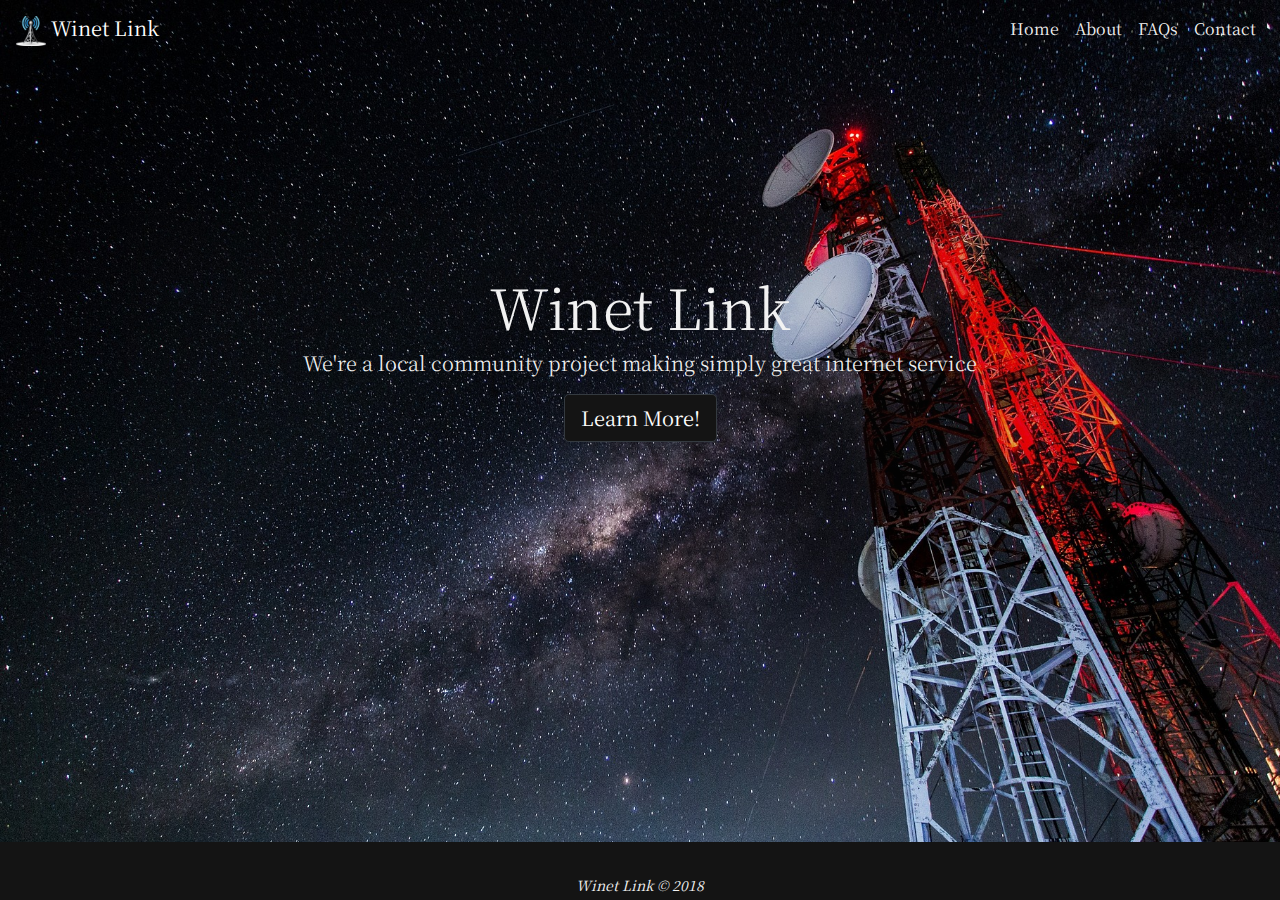
<file: index.html>
<!DOCTYPE html>
<html>
<head>
  <title>Winet Link</title>
      <meta charset="utf-8">
      <meta name="viewport" content="width=device-width,initial-scale=1.0">
      <meta http-equiv="X-UA-Compatible" content="IE=Edge">
      <link rel="shortcut icon" type="image/x-icon" href="./assets/img/favWinet.ico">
      <link rel="stylesheet" type="text/css" href="./assets/css/bootstrap.css">
      <link rel="stylesheet" type="text/css" href="./assets/css/style.css">
      <link rel="stylesheet" href="./assets/css/animate.css">
      <link rel="stylesheet" href="./assets/css/lightbox.css">
      <link rel="stylesheet" href="https://use.fontawesome.com/releases/v5.3.1/css/all.css" integrity="sha384-mzrmE5qonljUremFsqc01SB46JvROS7bZs3IO2EmfFsd15uHvIt+Y8vEf7N7fWAU" crossorigin="anonymous">
      <script src="http://code.jquery.com/jquery-3.3.1.js" integrity="sha256-2Kok7MbOyxpgUVvAk/HJ2jigOSYS2auK4Pfzbm7uH60=" crossorigin="anonymous"></script>
      <script src="https://cdnjs.cloudflare.com/ajax/libs/popper.js/1.12.9/umd/popper.min.js" integrity="sha384-ApNbgh9B+Y1QKtv3Rn7W3mgPxhU9K/ScQsAP7hUibX39j7fakFPskvXusvfa0b4Q" crossorigin="anonymous"></script>
      <script type="text/javascript" src="./assets/js/bootstrap.js"></script>
      <link href="https://fonts.googleapis.com/css?family=Noto+Serif+KR" rel="stylesheet">
      <script src="./assets/js/lightbox.js"></script>
</head>
<body>
    <nav class="navbar navbar-expand-lg navbar-dark  bg-transparent sticky-top">
      <a class="navbar-brand" href="./home.html">
        <img src="./assets/img/brandLogo.png" id="brandLogo"> Winet Link</i>
      </a>

    <button class="navbar-toggler" type="button" data-toggle="collapse" data-target="#navbar-nav">
      <span class="navbar-toggler-icon"></span>
    </button>

    <div class="collapse navbar-collapse text-center" id="navbar-nav">
      <ul class="navbar-nav ml-auto">
        <li class="nav-item">
          <a class="nav-link" href="./home.html"> Home </a>
        </li>
        <li class="nav-item">
          <a class="nav-link" href="./home.html#about"> About </a>
        </li>
        <li class="nav-item">
          <a class="nav-link" href="./home.html#gallery"> FAQs </a>
        </li>
        <li class="nav-item">
          <a class="nav-link" href="./home.html#contact"> Contact </a>
        </li>
      </ul>
    </div>
  </nav>

  <div class="jumbotron">
    <div class="container text-center">
      <h1 class="display-4">Winet Link</h1>
      <p class="lead">We're a local community project making simply great internet service</p>
      <a href="home.html" class="btn btn-lg btn-dark">Learn More!</a>
    </div>
  </div>

  

<footer class="footer fixed-bottom bg-dark">
      <p class="pt-2 mb-0 text-center"> 
        <a href="http://facebook.com"><i class="fab fa-facebook-square mr-2"></i></a>
          <a href="http://instagram.com"><i class="fab fa-instagram mr-2"></i></a>
          <a href="http://twitter.com"><i class="fab fa-twitter mr-2"></i></a>
          <a href="http://youtube.com"><i class="fab fa-youtube mr-2"></i></a>
        </p>
      <p class="p-1 mb-0 text-center">
          <em>Winet Link &copy; 2018 </em>
      </p>
  </footer>
</body>
</html>
</file>
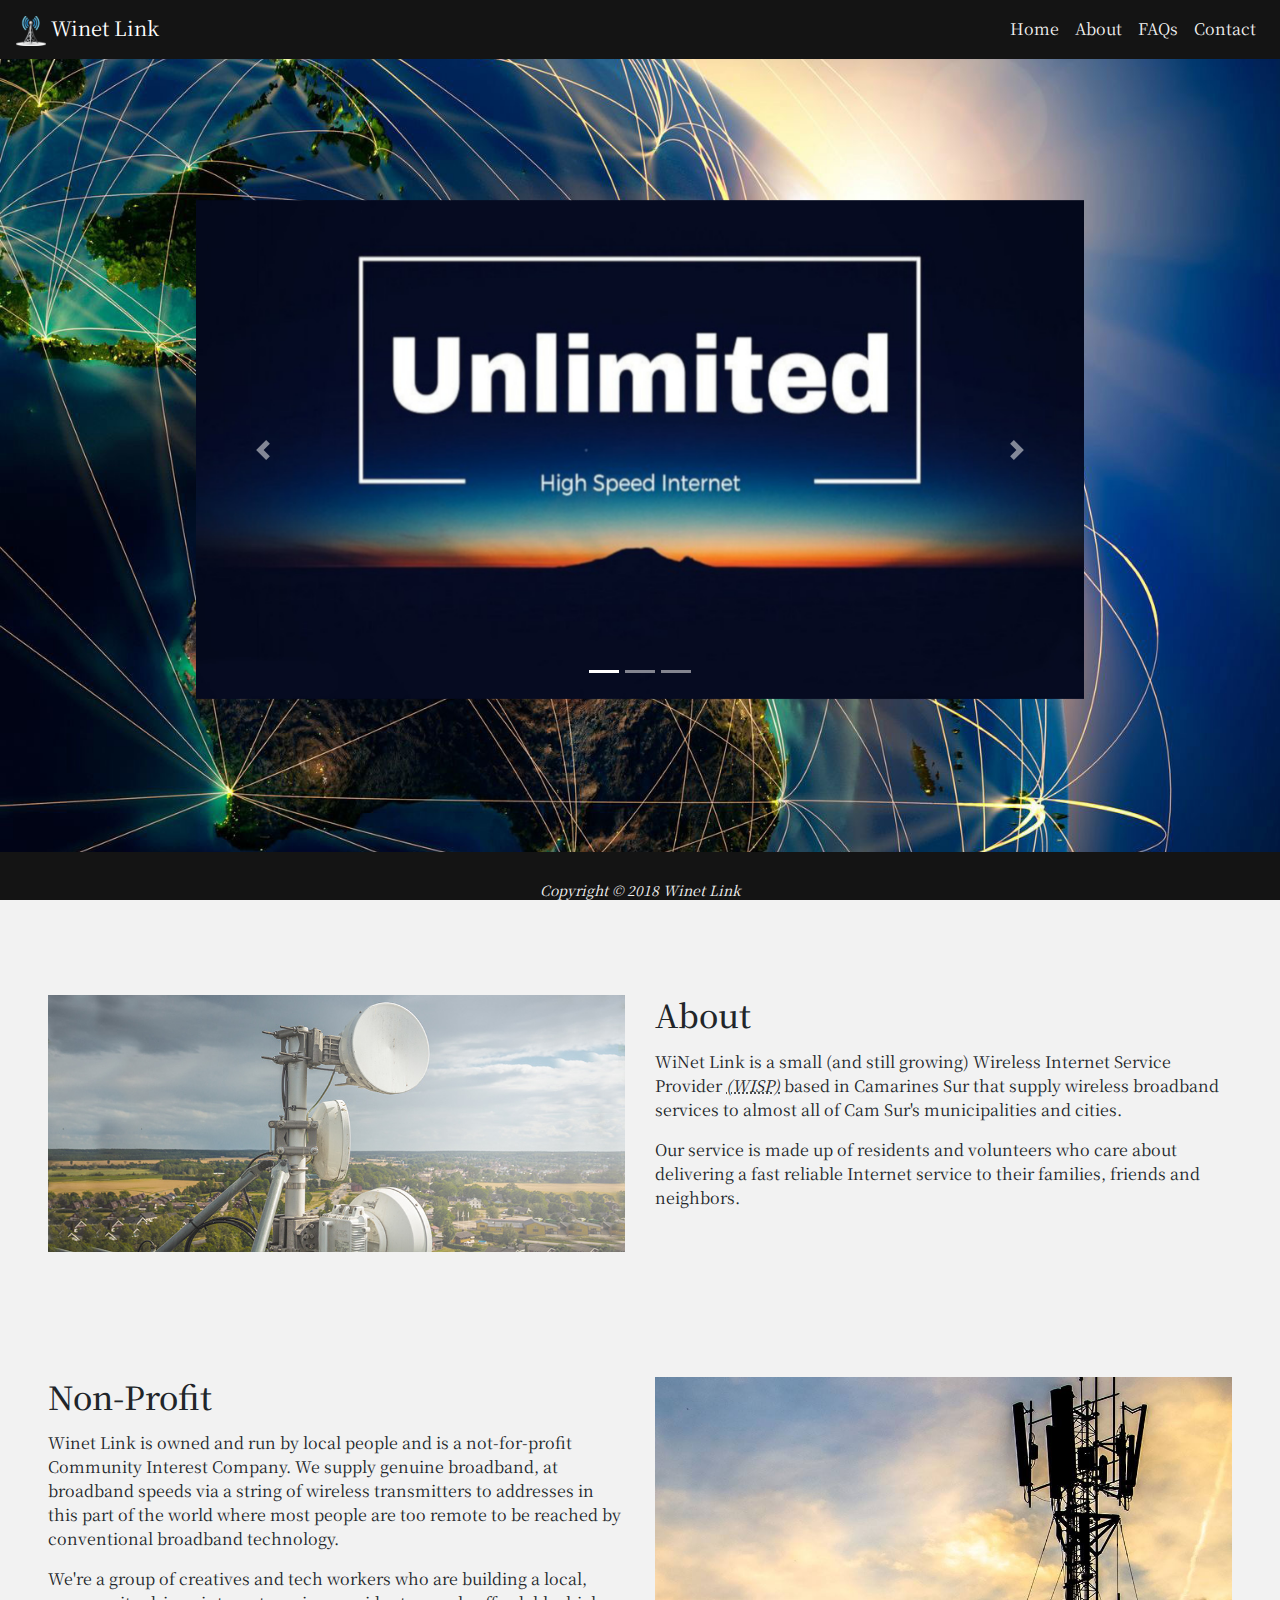
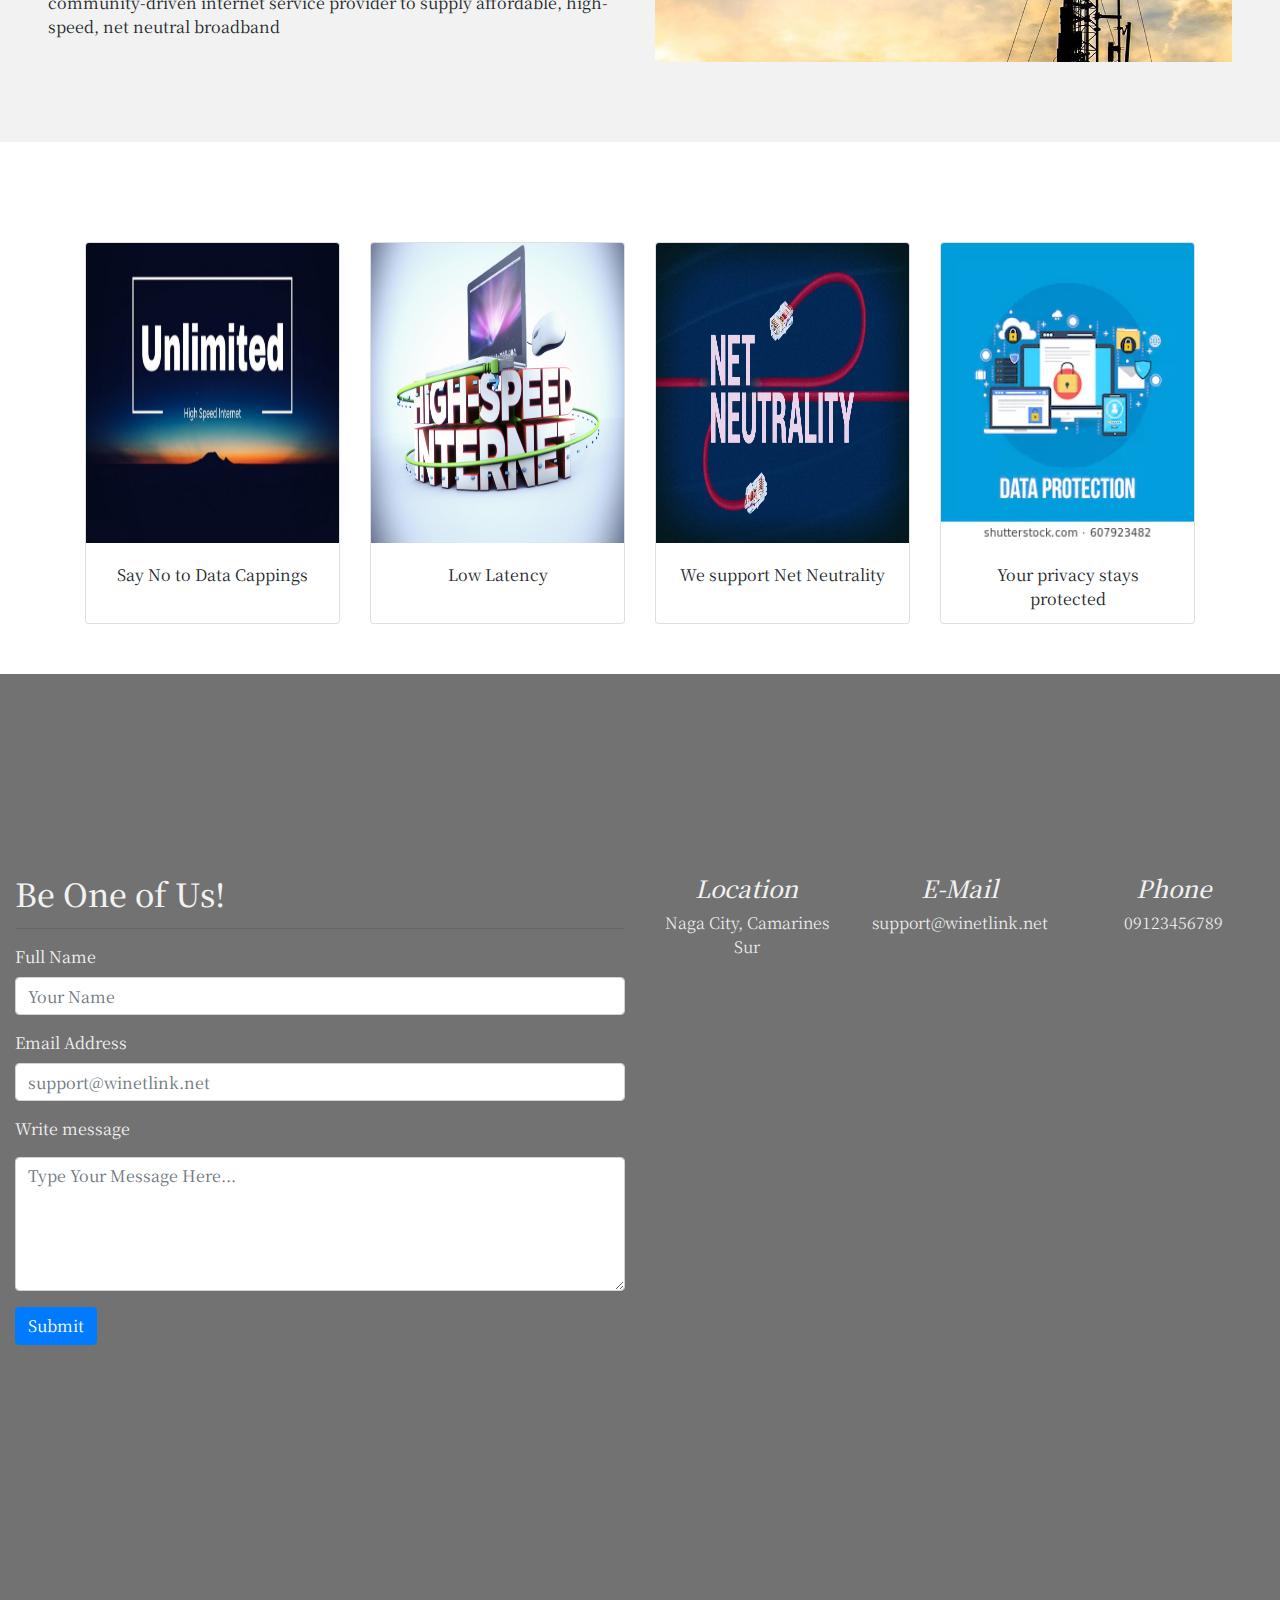
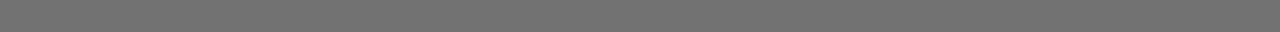
<file: home.html>
<!DOCTYPE html>
<html>
<head>
	<title>Home</title>
	  <meta charset="utf-8">
      <meta name="viewport" content="width=device-width,initial-scale=1.0">
      <meta http-equiv="X-UA-Compatible" content="IE=Edge">
      <link rel="shortcut icon" type="image/x-icon" href="./assets/img/favWinet.ico">
      <link rel="stylesheet" type="text/css" href="./assets/css/bootstrap.css">
      <link rel="stylesheet" type="text/css" href="./assets/css/homestyle.css">
      <link rel="stylesheet" href="./assets/css/animate.css">
      <link rel="stylesheet" href="https://use.fontawesome.com/releases/v5.3.1/css/all.css" integrity="sha384-mzrmE5qonljUremFsqc01SB46JvROS7bZs3IO2EmfFsd15uHvIt+Y8vEf7N7fWAU" crossorigin="anonymous">
      <script src="http://code.jquery.com/jquery-3.3.1.js" integrity="sha256-2Kok7MbOyxpgUVvAk/HJ2jigOSYS2auK4Pfzbm7uH60=" crossorigin="anonymous"></script>
      <script src="https://cdnjs.cloudflare.com/ajax/libs/popper.js/1.12.9/umd/popper.min.js" integrity="sha384-ApNbgh9B+Y1QKtv3Rn7W3mgPxhU9K/ScQsAP7hUibX39j7fakFPskvXusvfa0b4Q" crossorigin="anonymous"></script>
      <script type="text/javascript" src="./assets/js/bootstrap.js"></script>
      <link href="https://fonts.googleapis.com/css?family=Noto+Serif+KR" rel="stylesheet">
</head>
</head>
<body>
	<nav class="navbar navbar-expand-lg navbar-dark bg-dark sticky-top">
	    <a class="navbar-brand" href="./index.html">
        	<img src="./assets/img/brandLogo.png" id="brandLogo"> Winet Link</i>
      	</a>


	    <button class="navbar-toggler" type="button" data-toggle="collapse" data-target="#navbar-nav">
	      <span class="navbar-toggler-icon"></span>
	    </button>

	    <div class="collapse navbar-collapse text-center" id="navbar-nav">
	      <ul class="navbar-nav ml-auto">
	        <li class="nav-item">
	          	<a class="nav-link" href="./home.html"> Home </a>
	        </li>
	        <li class="nav-item">
	        	<a class="nav-link" href="#about"> About </a>
	        </li>
	        <li class="nav-item">
			<a class="nav-link" href="#gallery"> FAQs </a>
	        </li>
	        <li class="nav-item">
	          	<a class="nav-link" href="#contact"> Contact </a>
	        </li>
	      </ul>
	    </div>
	</nav>
	<!-- / nav -->

<!-- parallax-one -->
<div class="parallaxOne">
	<!-- carousel -->
	<div class="container" id="carouselTop">
		<div id="carouselIndicators" class="carousel slide carousel-fade" data-ride="carousel">
			  <ol class="carousel-indicators">
			    <li data-target="#carouselIndicators" data-slide-to="0" class="active"></li>
			    <li data-target="#carouselIndicators" data-slide-to="1"></li>
			    <li data-target="#carouselIndicators" data-slide-to="2"></li>
			  </ol>
			  <div class="carousel-inner">
			    <div class="carousel-item">
			      <img class="d-block w-100" src="./assets/img/netneutrality.jpg" alt="First slide">
			    </div>
			    <div class="carousel-item">
			      <img class="d-block w-100" src="./assets/img/highspeed.jpg" alt="Second slide">
			    </div>
			    <div class="carousel-item active">
			      <img class="d-block w-100" src="./assets/img/nodatacaps.jpg" alt="Third slide">
			    </div>
			  </div>
			  <a class="carousel-control-prev" href="#carouselIndicators" role="button" data-slide="prev">
			    <span class="carousel-control-prev-icon" aria-hidden="true"></span>
			    <span class="sr-only">Previous</span>
			  </a>
			  <a class="carousel-control-next" href="#carouselIndicators" role="button" data-slide="next">
			    <span class="carousel-control-next-icon" aria-hidden="true"></span>
			    <span class="sr-only">Next</span>
			  </a>
		</div>
	</div>
<!-- / carousel -->
</div>
<!--/ parallaxOne  -->

	<div class="container-fluid p-5" id="about">
		<div class="row pt-5">
			<div class="col-lg-6">
				<img src="./assets/img/aboutImg.jpg" id="imgAbout">
			</div>
			<div class="col-lg-6">
				<h2 class="mb-3">About</h2>
					<p>
						WiNet Link is a small (and still growing) Wireless Internet Service Provider <abbr title="Wireless Internet Service Provider"><em>(WISP)</em></abbr> based in Camarines Sur that supply wireless broadband services to almost all of Cam Sur's municipalities and cities.
					</p>
					<p>
						Our service is made up of residents and volunteers who care about delivering a fast reliable Internet service to their families, friends and neighbors.
					</p>
			</div>
		</div>
	</div>
	<div class="container-fluid p-5" id="about2">
			<div class="row">
				<div class="col-lg-6">
					<h2 class="mb-3">Non-Profit</h2>
					<p class="mt-3">
						Winet Link is owned and run by local people and is a not-for-profit Community Interest Company. We supply genuine broadband, at broadband speeds via a string of wireless transmitters to addresses in this part of the world where most people are too remote to be reached by conventional broadband technology. 
					</p>
					<p>
						We're a group of creatives and tech workers who are building a local, community-driven internet service provider to supply affordable, high-speed, net neutral broadband
					</p>
				</div>
				<div class="col-lg-6">
					<img src="./assets/img/aboutImg2.jpg" id="imgAbout2">
				</div>
		</div>
	</div>
<div class="parallaxTwo">
<!-- gallery -->
<!-- <h1 class="text-center">Transmitter and Equipments</h1> -->
			<div class="container" id="gallery">
					<div class="row">							
						<div class="col-lg-3">
							<div class="card">
								<img src="./assets/img/nodatacaps.jpg" class="card-img-top">
								<div class="card-body">
									<p class="text-center">Say No to Data Cappings</p>
								</div>
							</div>
						</div>
						<div class="col-lg-3">
							<div class="card">
								<img src="./assets/img/highspeed.jpg" class="card-img-top">
								<div class="card-body">
									<p class="text-center">Low Latency</p>
								</div>
							</div>
						</div>	
						<div class="col-lg-3">
							<div class="card">
								<img src="./assets/img/netneutrality.jpg" class="card-img-top">
								<div class="card-body">
									<p class="text-center">We support Net Neutrality</p>
								</div>
							</div>
						</div>
						<div class="col-lg-3">
							<div class="card">
								<img src="./assets/img/privacy.jpg" class="card-img-top">
								<div class="card-body">
								<p class="text-center">Your privacy stays protected</p>
								</div>
							</div>							
						</div>
				</div>
			</div>
		</div>
<!-- / gallery -->
<div class="parallaxThree">
	<!--Contact us  -->
	<div class="container-fluid" id="contact">	
		<div class="row">
			<div class="form col-lg-6 col-md-12 col-sm-12 mb-3">
				<h2>Be One of Us!</h2>
				<hr>
				<form>
					<div class="form-group">
						<label for="fullname">Full Name</label>
						<input type="text" name="fullname" id="fullname" class="form-control" placeholder="Your Name">
					</div>
					<div class="form-group">
						<label for="emailadd">Email Address</label>
						<input type="email" name="emailadd"id="emailadd" class="form-control" placeholder="support@winetlink.net">
					</div>
					<div class="form-group">
						<p>Write message</p>
						<textarea class="form-control" rows="5" placeholder="Type Your Message Here..."></textarea>
					</div>
					<button type="submit" class="btn btn-primary">Submit</button>
				</form>
			</div>

			<div class="col-lg-6 col-md-12 col-sm-12" id="map">
					<div class="row">
						<div class="col-lg-4 text-center">
							<h4><i class="fas fa-map-marker-alt"> Location</i></h4>
							<p class="font-weight-light">Naga City, Camarines Sur</p>
						</div>
						<div class="col-lg-4 text-center">
							<h4><i class="fas fa-envelope-open"> E-Mail</i></h4>
							<p class="font-weight-light">support@winetlink.net</p>
						</div>
						<div class="col-lg-4 text-center">
							<h4><i class="fas fa-mobile-alt"> Phone</i></h4>
							<p class="font-weight-light">09123456789</p>
						</div>
					</div>
					<div class="embed-responsive embed-responsive-4by3">
						<iframe src="https://www.google.com/maps/embed?pb=!1m18!1m12!1m3!1d3877.529346626034!2d123.19043331431028!3d13.625532503879155!2m3!1f0!2f0!3f0!3m2!1i1024!2i768!4f13.1!3m3!1m2!1s0x33a18cca6e51db9f%3A0xa3e4506a6beeace3!2sM.+Castro+St.%2C+Naga%2C+Camarines+Sur!5e0!3m2!1sen!2sph!4v1537802685452" width="600" height="450" frameborder="0" style="border:0" allowfullscreen></iframe>
					</div>	
			</div>
		</div>
	</div>
</div>
	<!-- / contact us -->

	<!--back to top BTN  -->
	<button onclick="topFunction()" id="myBtn" class="btn btn-primary" title="Go to top">Top</button>
	<!-- / back to top btn -->

	<footer class="footer fixed-bottom bg-dark">
    	<p class="pt-2 mb-0 text-center">	
    		<a href="http://facebook.com"><i class="fab fa-facebook-square mr-2"></i></a>
      		<a href="http://instagram.com"><i class="fab fa-instagram mr-2"></i></a>
      		<a href="http://twitter.com"><i class="fab fa-twitter mr-2"></i></a>
      		<a href="http://youtube.com"><i class="fab fa-youtube mr-2"></i></a>
      	</p>
    	<p class="p-1 mb-0 text-center" class="copyrights">
      		<em>Copyright &copy; 2018 Winet Link</em>
    	</p>
 	</footer>

<script src="https://code.jquery.com/jquery-3.3.1.slim.min.js" integrity="sha384-q8i/X+965DzO0rT7abK41JStQIAqVgRVzpbzo5smXKp4YfRvH+8abtTE1Pi6jizo" crossorigin="anonymous"></script>
<script src="https://cdnjs.cloudflare.com/ajax/libs/popper.js/1.14.3/umd/popper.min.js" integrity="sha384-ZMP7rVo3mIykV+2+9J3UJ46jBk0WLaUAdn689aCwoqbBJiSnjAK/l8WvCWPIPm49" crossorigin="anonymous"></script>
<script src="https://stackpath.bootstrapcdn.com/bootstrap/4.1.3/js/bootstrap.min.js" integrity="sha384-ChfqqxuZUCnJSK3+MXmPNIyE6ZbWh2IMqE241rYiqJxyMiZ6OW/JmZQ5stwEULTy" crossorigin="anonymous"></script>
</body>


<script type="text/javascript">
window.onscroll = function() {scrollFunction()};

function scrollFunction() {
    if (document.body.scrollTop > 600 || document.documentElement.scrollTop > 600) {
        document.getElementById("myBtn").style.display = "block";
    } else {
        document.getElementById("myBtn").style.display = "none";
    }
}

function topFunction() {
    document.body.scrollTop = 0; // For Safari
    document.documentElement.scrollTop = 0; // For Chrome, Firefox, IE and Opera
}
</script>
</html>
</file>
<file: assets/css/style.css>
*{
	margin: 0;
	padding: 0;
	box-sizing: border-box;
	font-family: 'Noto Serif KR', sans-serif;
}


body{
	background:url(../img/landingBg.jpg) no-repeat center center fixed;
	background-size:  cover;
}

#brandLogo{
  height: 30px;
  width: 30px;
}

footer > p{
	color: #f2f2f2;
}

.bg-dark{
  background-color: #141414 !important;
}

.nav-link{
  color: #f2f2f2 !important;
}

.nav-link:hover {
  color: blue !important;
}

.jumbotron{
  background-color: rgba(20,20,20, 0.1);
  margin: 0 auto;
  margin-top: 150px;
  width: 80%;
}

@media only screen and (max-width: 768px) {
    /* For mobile phones: */
    .jumbotron {
        background-color: rgba(20,20,20, 0.6);
        margin-top: 275px;
    }
}

@media only screen and (max-width: 640px) {
    /* For mobile phones: */
    .jumbotron {
        background-color: rgba(20,20,20, 0.6);
        margin-top: 50px;
    }
}

div h1,p,a{
  color: #f2f2f2;
}

.btn-dark{
  background-color: #141414;
}

.btn:hover{
  color: blue;
}

.footer p {
  font-size: 14px;
}
</file>
<file: assets/css/homestyle.css>
*{
	margin: 0;
	padding: 0;
	box-sizing: border-box;
	font-family: 'Noto Serif KR', sans-serif;
}

footer > p{
	color: #f2f2f2;
}

.bg-dark{
  background-color: #141414 !important;
}

.nav-link:hover {
  color: blue !important;
}
.nav-link{
  color: #f2f2f2 !important;
}
.carousel {
  width:80%;
  height:80%;
  margin: 0 auto;
}

@media only screen and (max-width: 768px) {
    /* For mobile phones: */
    .carousel {
        width: 100%;
        height:100%;
    }
}

#imgAbout,#imgAbout2{
  height: 90%;
  width: 100%;
}

#brandLogo{
  height: 30px;
  width: 30px;
}

.parallaxOne {
    /* The image used */
    background-image: url("../img/earth.jpg");

    /* Set a specific height */
    min-height: 300px; 

    /* Create the parallax scrolling effect */
    background-attachment: fixed;
    background-position: center;
    background-repeat: no-repeat;
    background-size: cover;
}

.parallaxTwo {
    background-image: url("../img/reliable-wireless.jpg");
    min-height: 200px; 

    /* Create the parallax scrolling effect */
    background-attachment: fixed;
    background-position: center;
    background-repeat: no-repeat;
    background-size: cover;
}

.parallaxThree {
    background-image: url("../img/network.jpg");
    min-height: 200px; 

    /* Create the parallax scrolling effect */
    background-attachment: fixed;
    background-position: center;
    background-repeat: no-repeat;
    background-size: cover;
}

div.embed-responsive{
  border-radius: 10px;
  height: 60%;
  width: 100%;
}

div#contacts{
  width: 70%;
}

#carouselTop{
  padding-top: 141px;
  padding-bottom: 200px;

}

.footer p {
  font-size: 14px;
}

#contact{
  background-color: rgba(20,20,20, 0.6);
  padding-bottom: 200px;
  padding-top: 200px;
}

.form{
  color: #f2f2f2;
}

h4,h4+p{
  color: #f2f2f2;
}

#about,#about2{
  background-color: #f2f2f2;
}

.card-img-top{
  height: 300px;
  width: 100%;
}

p.text-center{
  height: 24px;
}

#gallery{
  padding-top: 100px;
  padding-bottom: 50px;
}

#myBtn {
    display: none;
    position: fixed;
    bottom: 65px;
    right: 5px;
    z-index: 99;
    border: none;
    outline: none;
    /*background-color: red;*/
    color: white;
    cursor: pointer;
    padding: 15px;
    border-radius: 10px;
    /*font-size: 18px;*/
    opacity: 0.6;
}

#myBtn:hover {
    background-color: #555;
}
</file>
